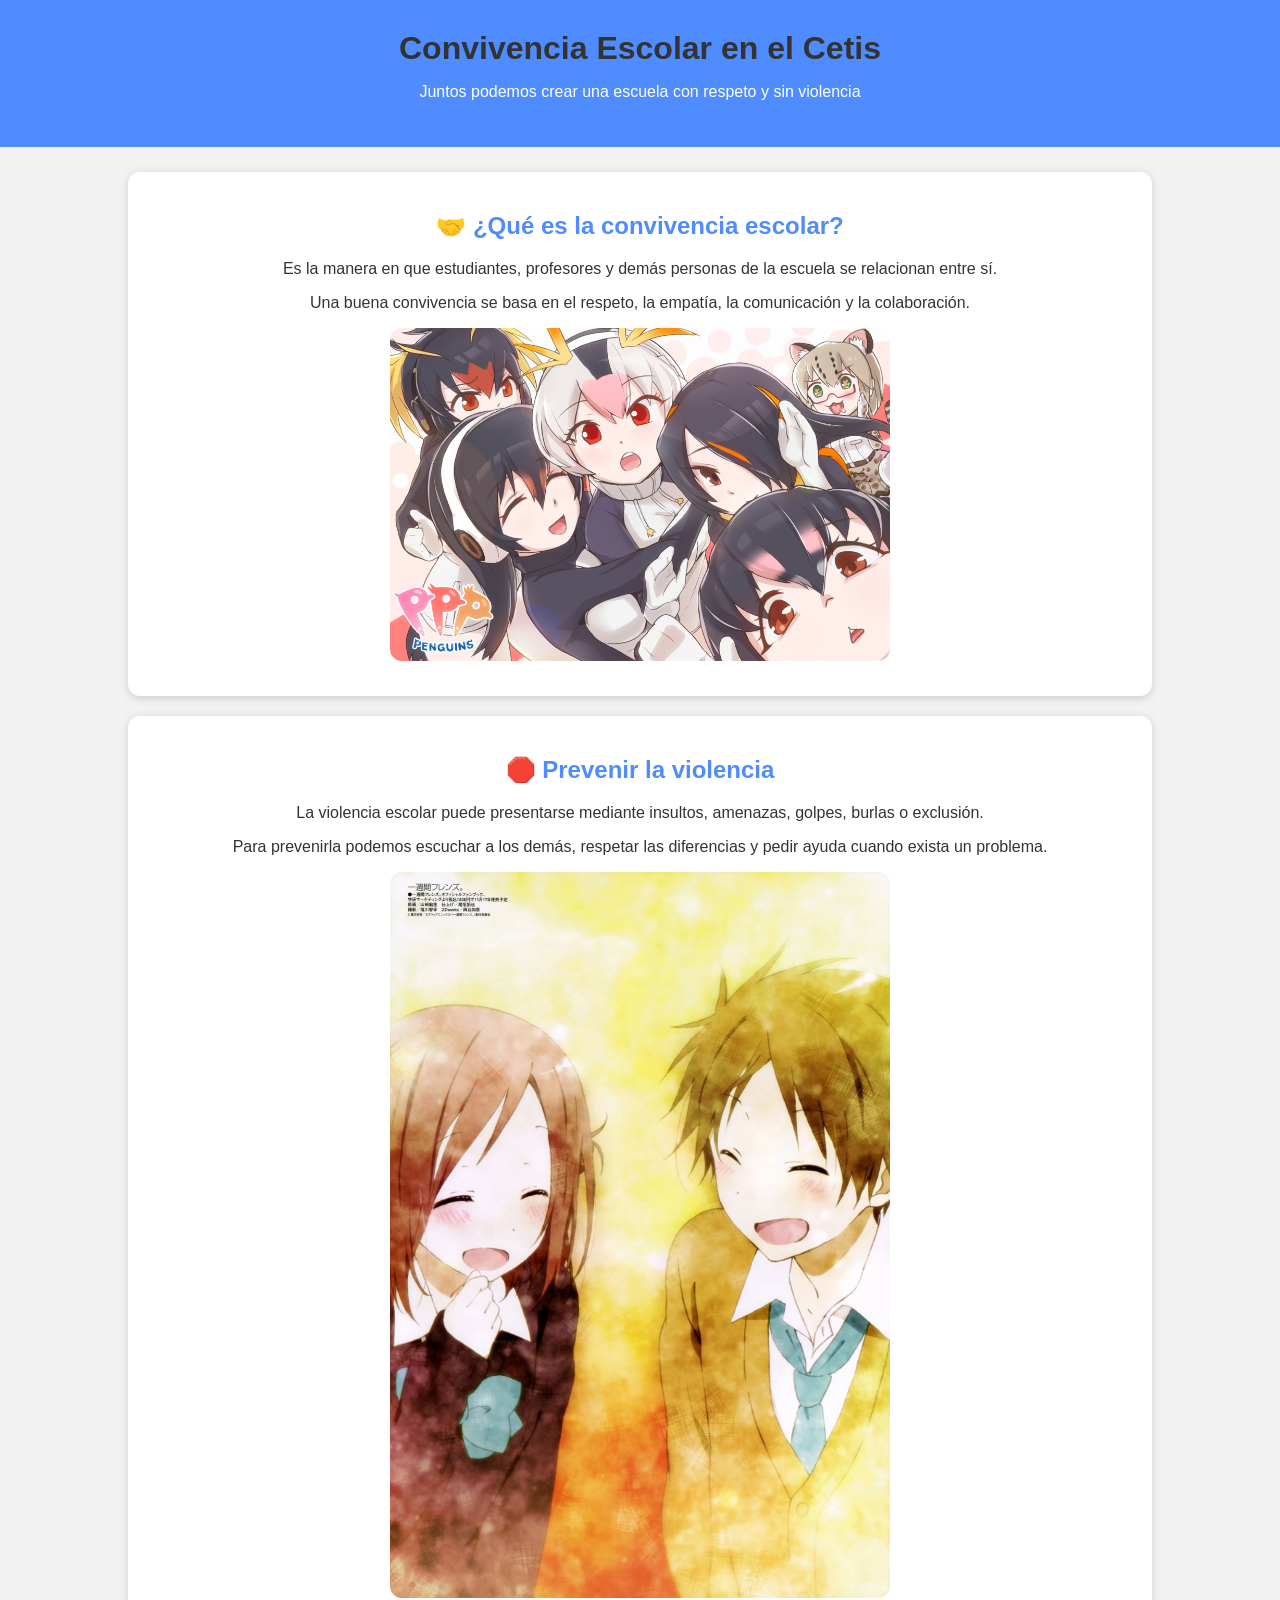
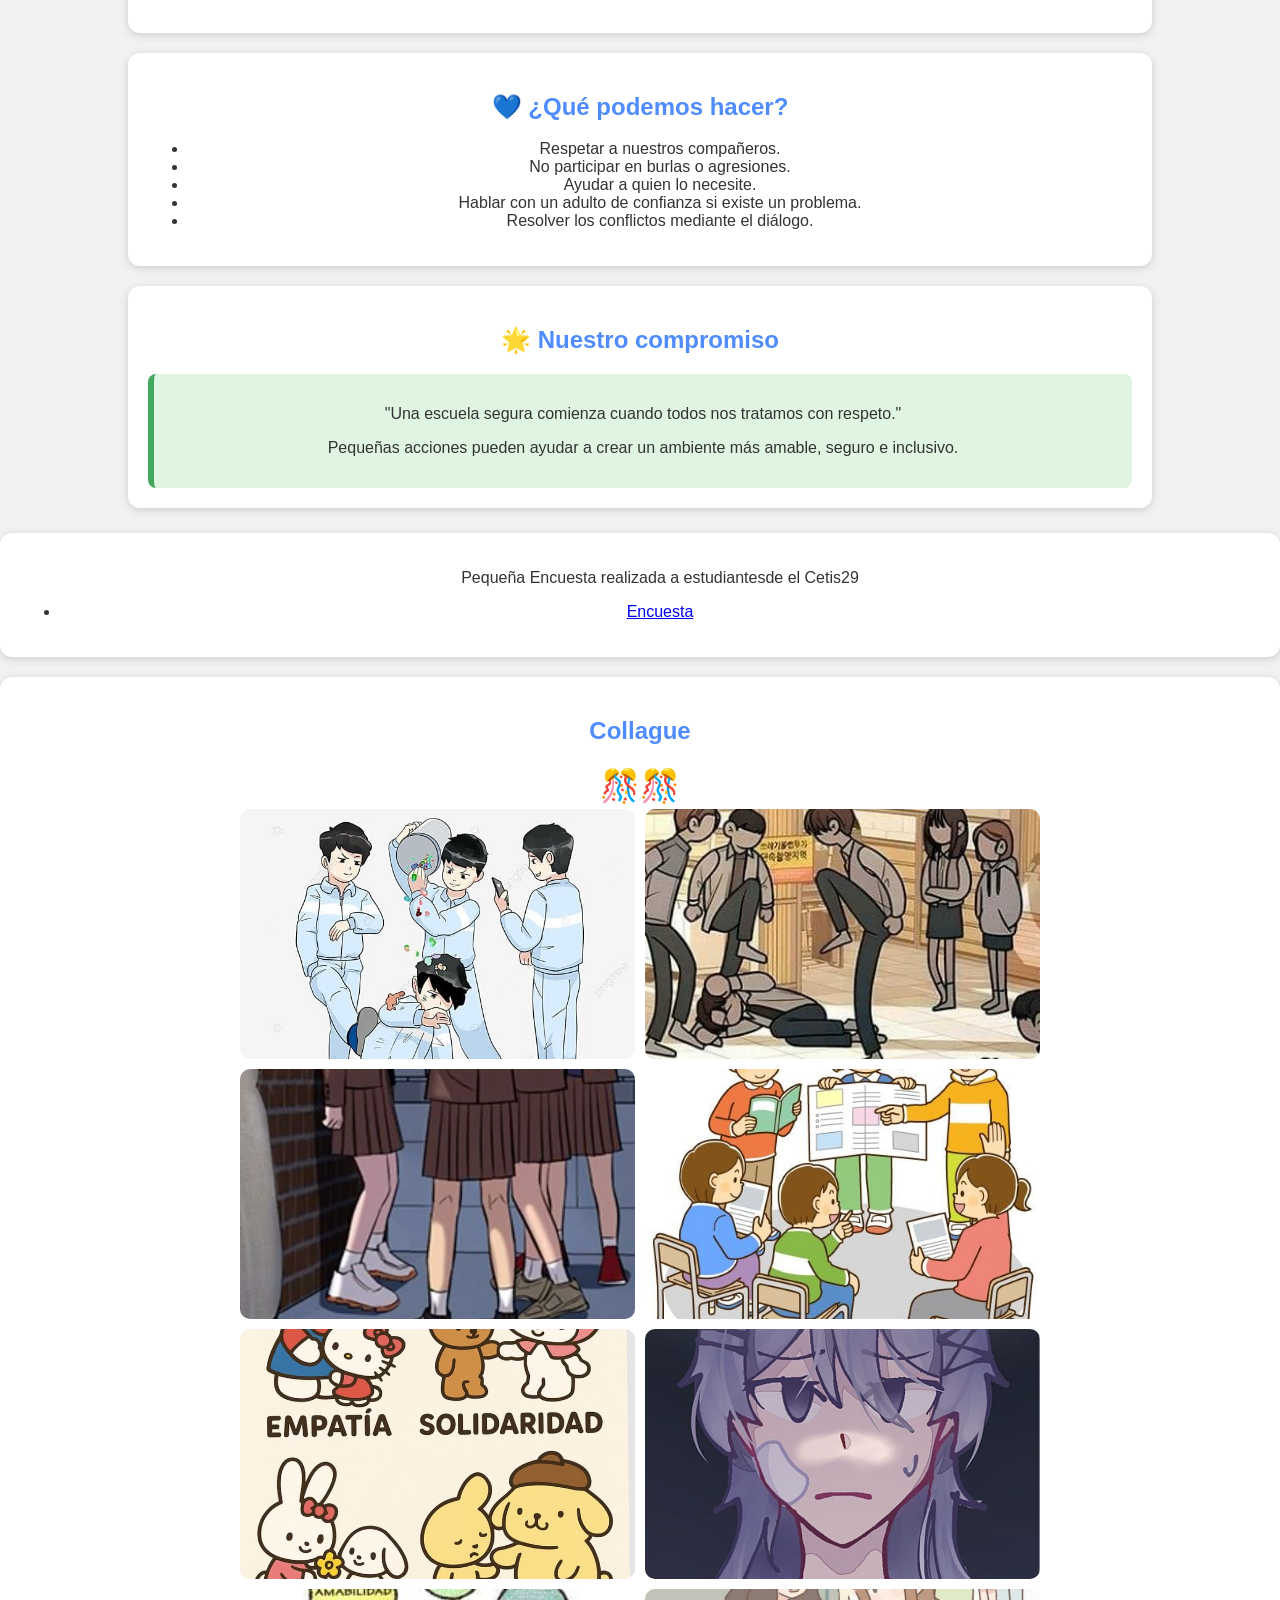
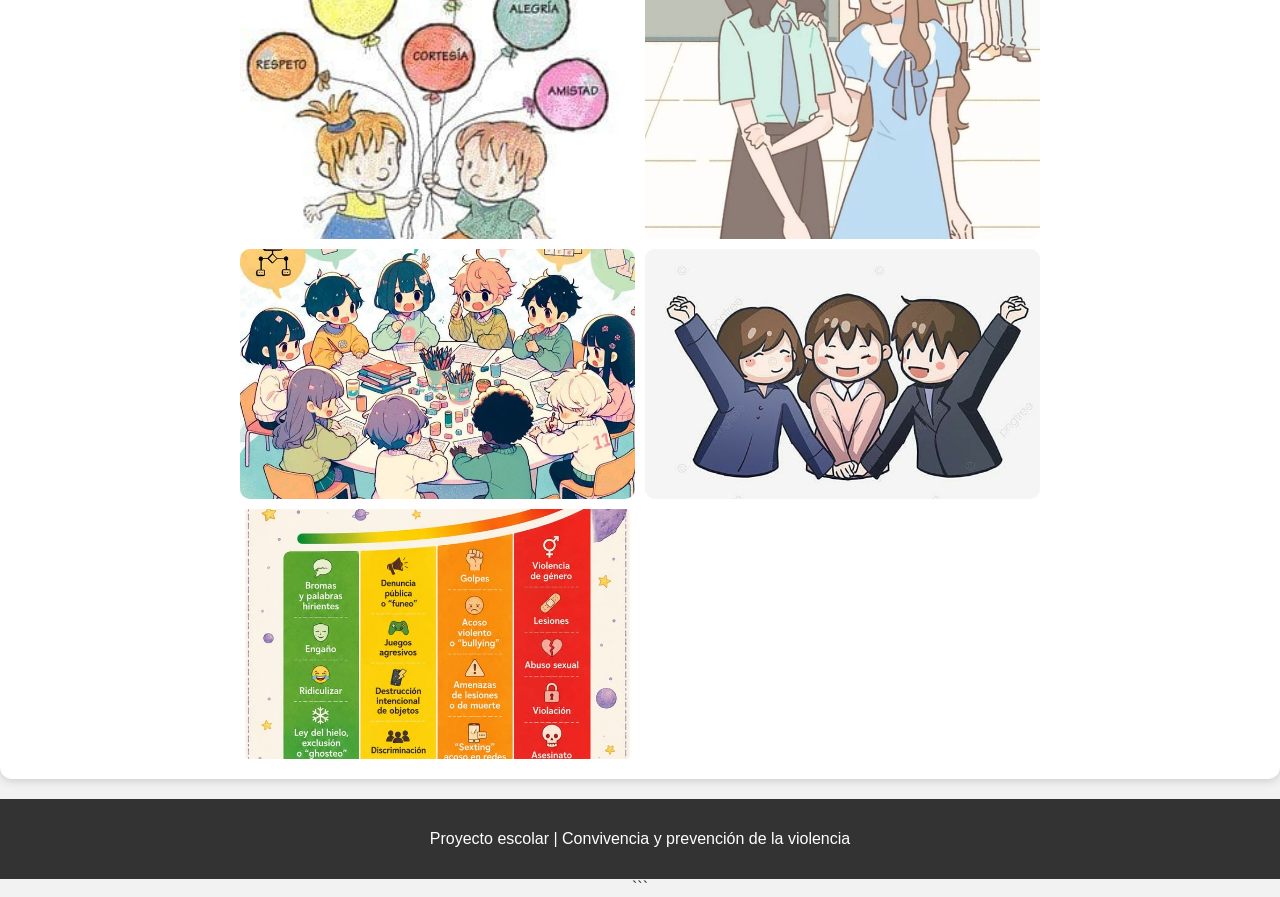
<file: index.html>
<!DOCTYPE html>
<html lang="es">
<head>
    <meta charset="UTF-8">
    <meta name="viewport" content="width=device-width, initial-scale=1.0">
    <title>Transformando la Convivencia Escolar</title>

    <style>
        body {
            font-family: Arial, sans-serif;
            margin: 0;
            background-color: #f2f7ff;
            color: #333;
        }

        header {
            background-color: #4f8cff;
            color: white;
            text-align: center;
            padding: 30px;
        }

        h1 {
            margin: 0;
        }

        .contenedor {
            width: 80%;
            margin: 25px auto;
        }

        .tarjeta {
            background-color: white;
            padding: 20px;
            margin-bottom: 20px;
            border-radius: 12px;
            box-shadow: 0 2px 8px #cccccc;
        }

        h2 {
            color: #4f8cff;
        }

        .imagen {
            width: 100%;
            max-width: 500px;
            display: block;
            margin: 15px auto;
            border-radius: 12px;
        }

        .mensaje {
            background-color: #dff5e1;
            padding: 15px;
            border-left: 6px solid #42a85f;
            border-radius: 8px;
        }

        footer {
            background-color: #333;
            color: white;
            text-align: center;
            padding: 15px;
        }
    </style>
</head>

<body>

    <header>
        <h1>Convivencia Escolar en el Cetis</h1>
        <p>Juntos podemos crear una escuela con respeto y sin violencia</p>
    </header>

    <div class="contenedor">

        <div class="tarjeta">
            <h2>🤝 ¿Qué es la convivencia escolar?</h2>

            <p>
                Es la manera en que estudiantes, profesores y demás personas
                de la escuela se relacionan entre sí.
            </p>

            <p>
                Una buena convivencia se basa en el respeto, la empatía,
                la comunicación y la colaboración.
            </p>

            <img src="imagen1.jpg" alt="Anime relacionado con la amistad"
                 class="imagen">
        </div>


        <div class="tarjeta">
            <h2>🛑 Prevenir la violencia</h2>

            <p>
                La violencia escolar puede presentarse mediante insultos,
                amenazas, golpes, burlas o exclusión.
            </p>

            <p>
                Para prevenirla podemos escuchar a los demás, respetar las
                diferencias y pedir ayuda cuando exista un problema.
            </p>

            <img src="imagen2.jpg" alt="Anime relacionado con el trabajo en equipo"
                 class="imagen">
        </div>


        <div class="tarjeta">
            <h2>💙 ¿Qué podemos hacer?</h2>

            <ul>
                <li>Respetar a nuestros compañeros.</li>
                <li>No participar en burlas o agresiones.</li>
                <li>Ayudar a quien lo necesite.</li>
                <li>Hablar con un adulto de confianza si existe un problema.</li>
                <li>Resolver los conflictos mediante el diálogo.</li>
            </ul>
        </div>


        <div class="tarjeta">
            <h2>🌟 Nuestro compromiso</h2>

            <div class="mensaje">
                <p>
                    "Una escuela segura comienza cuando todos nos tratamos
                    con respeto."
                </p>

                <p>
                    Pequeñas acciones pueden ayudar a crear un ambiente
                    más amable, seguro e inclusivo.
                </p>
            </div>
        </div>

    </div>



    <div class="tarjeta">


        <ul>
            <p>Pequeña Encuesta realizada a estudiantesde el Cetis29</p>
            <li><a href="Cetis29.html">Encuesta</a></li>




        </ul>




    </div>

    <div class="tarjeta">
        <h2>Collague</h2>
        


        <!DOCTYPE html>
<html lang="es">
<head>
    <meta charset="UTF-8">
    <meta name="viewport" content="width=device-width, initial-scale=1.0">
    <title>💙💙💙</title>

    <link rel="stylesheet" href="estilo.css">
</head>

<body>

    <h1>🎊ㅤㅤㅤㅤㅤㅤㅤㅤㅤㅤㅤㅤㅤㅤㅤㅤㅤㅤㅤㅤㅤㅤㅤ🎊</h1>

    <div class="collage">

        <img src="bullenge1.jpeg" alt="Imagen 1">
        <img src="bullenge2.jpeg" alt="Imagen 2">
        <img src="bulleynge.jpeg" alt="Imagen 3">
        <img src="conjunto.jpeg" alt="Imagen 4">
        <img src="hellokety.jpeg" alt="Imagen 5">
        <img src="nobullenge.jpeg" alt="Imagen 6">
        <img src="respetar.jpeg" alt="Imagen 7">
        <img src="sad.jpeg" alt="Imagen 8">
        <img src="tbjeneq.jpeg" alt="Imagen 9">
        <img src="trabajoeq.jpeg" alt="Imagen 10">
        <img src="viotmt.jpeg" alt="Imagen 11">
    

    </div>

</body>
</html>







    </div>



    <footer>
        <p>Proyecto escolar | Convivencia y prevención de la violencia</p>
    </footer>

</body>
</html>
```
</file>
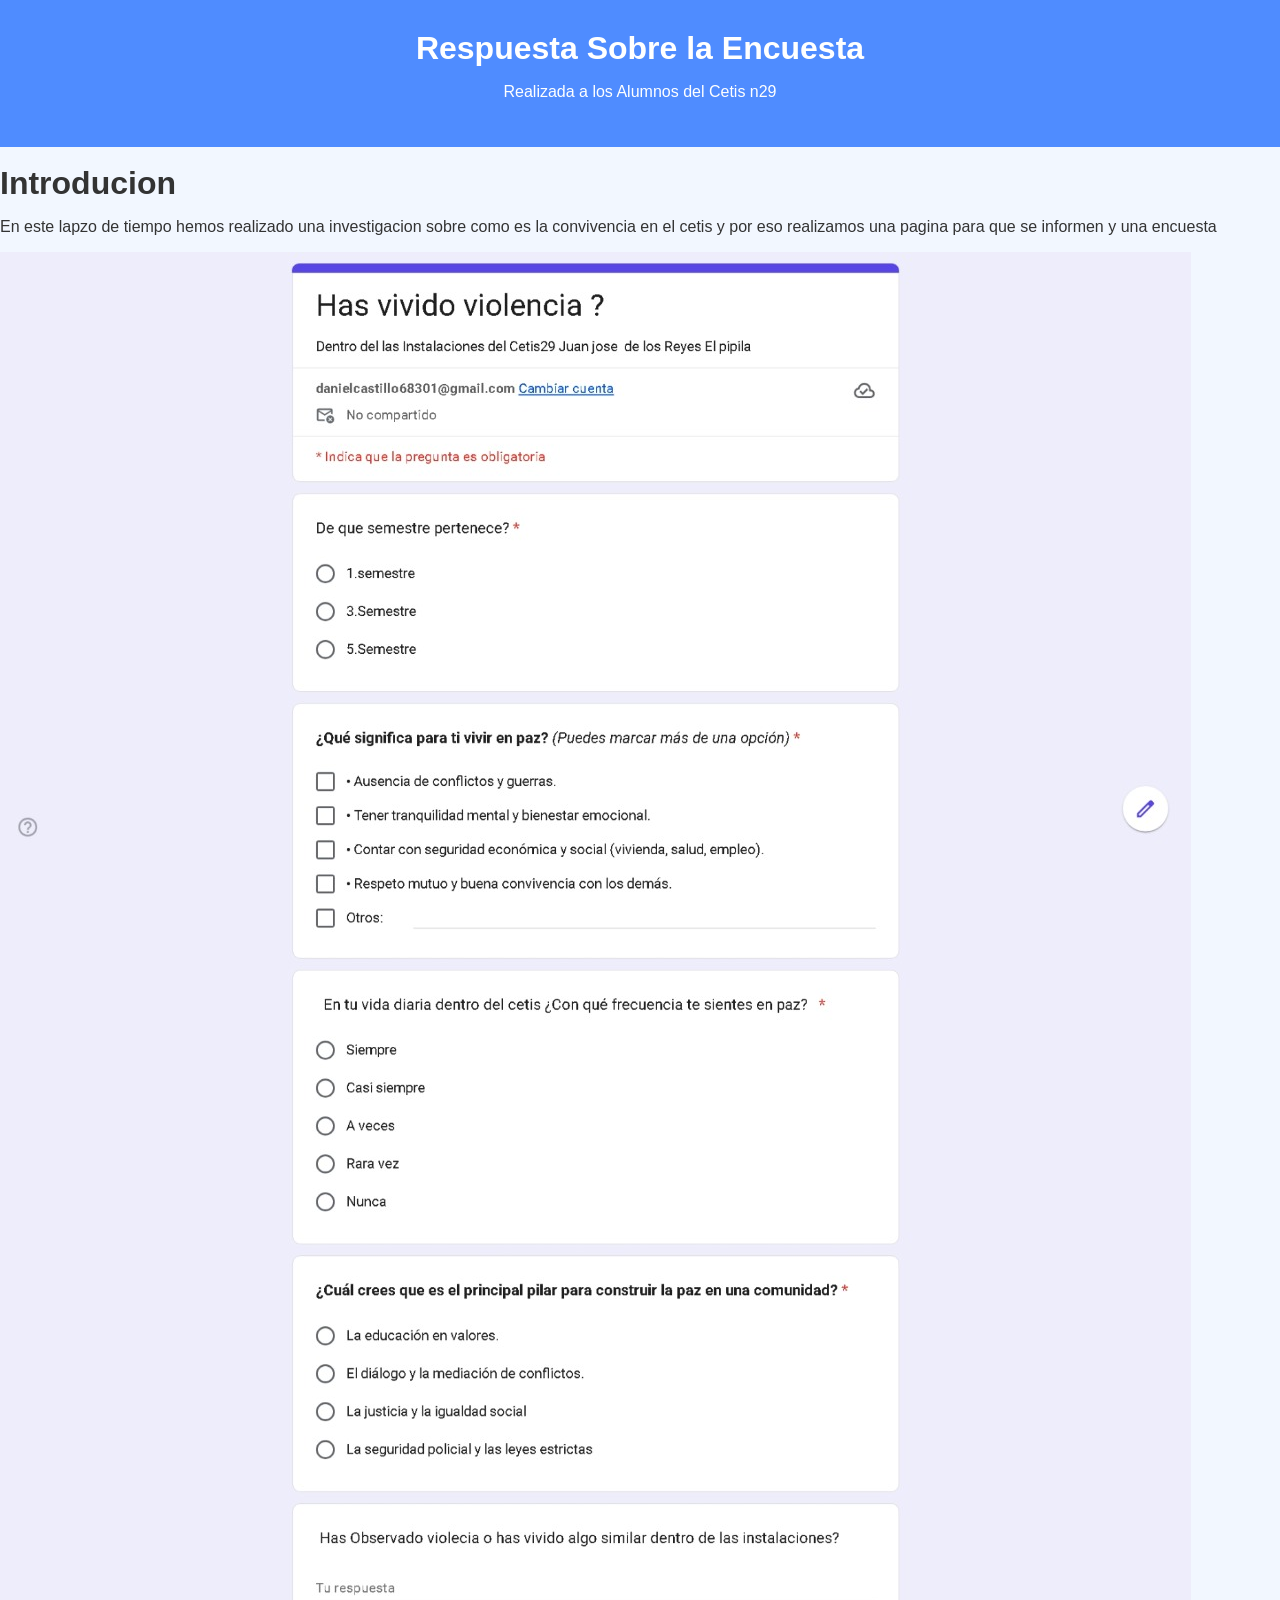
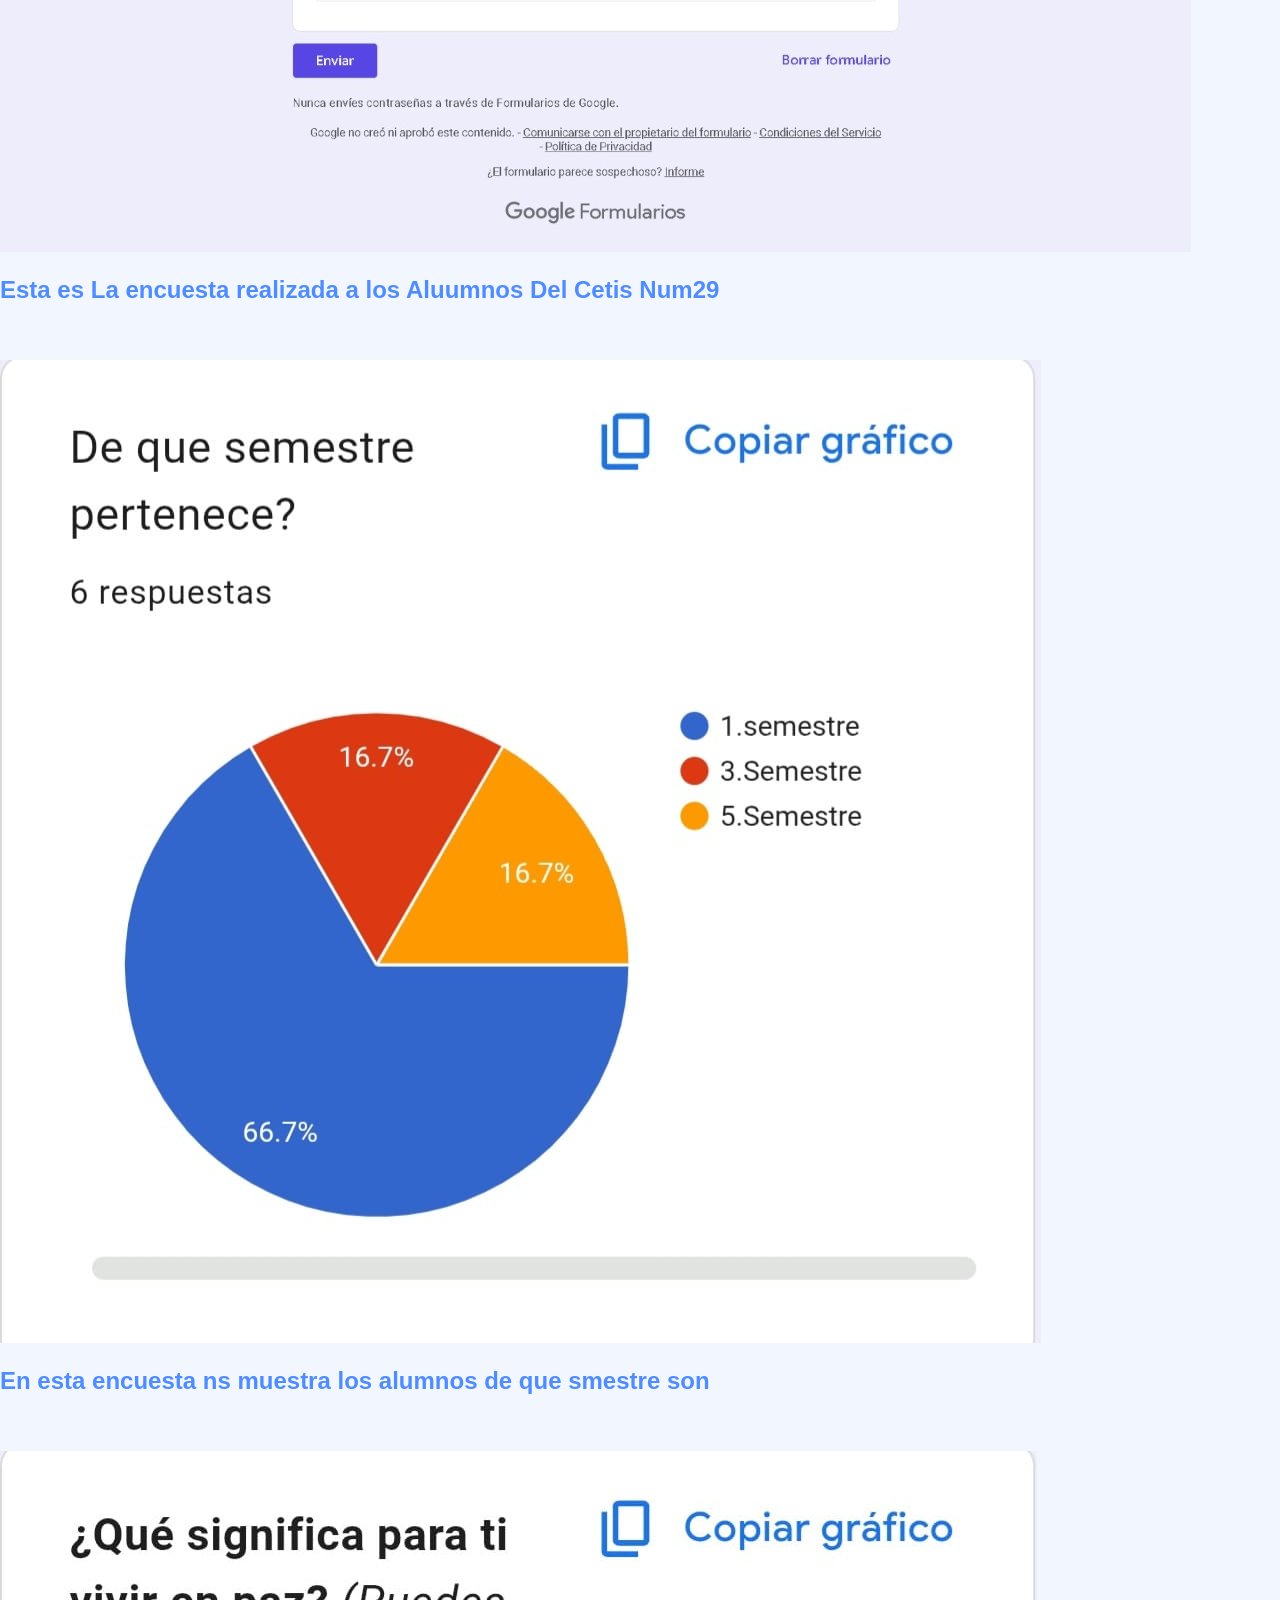
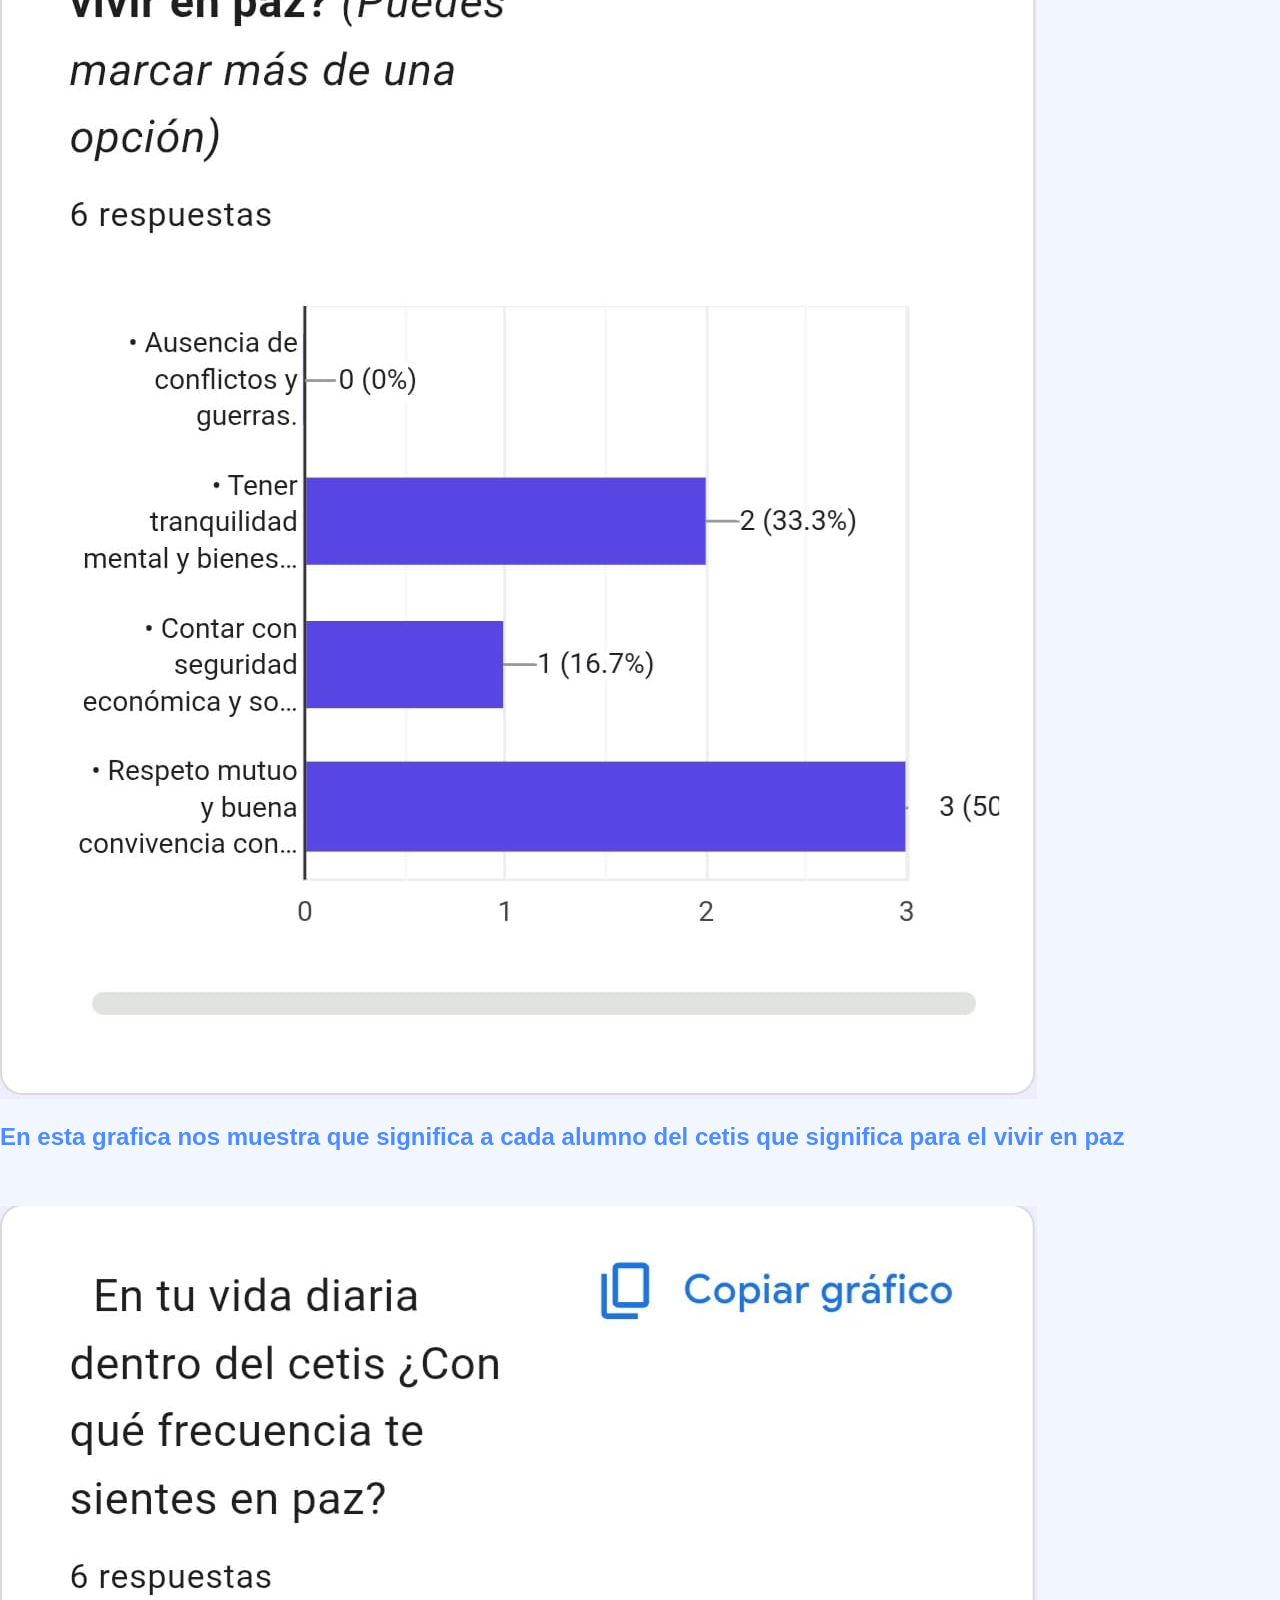
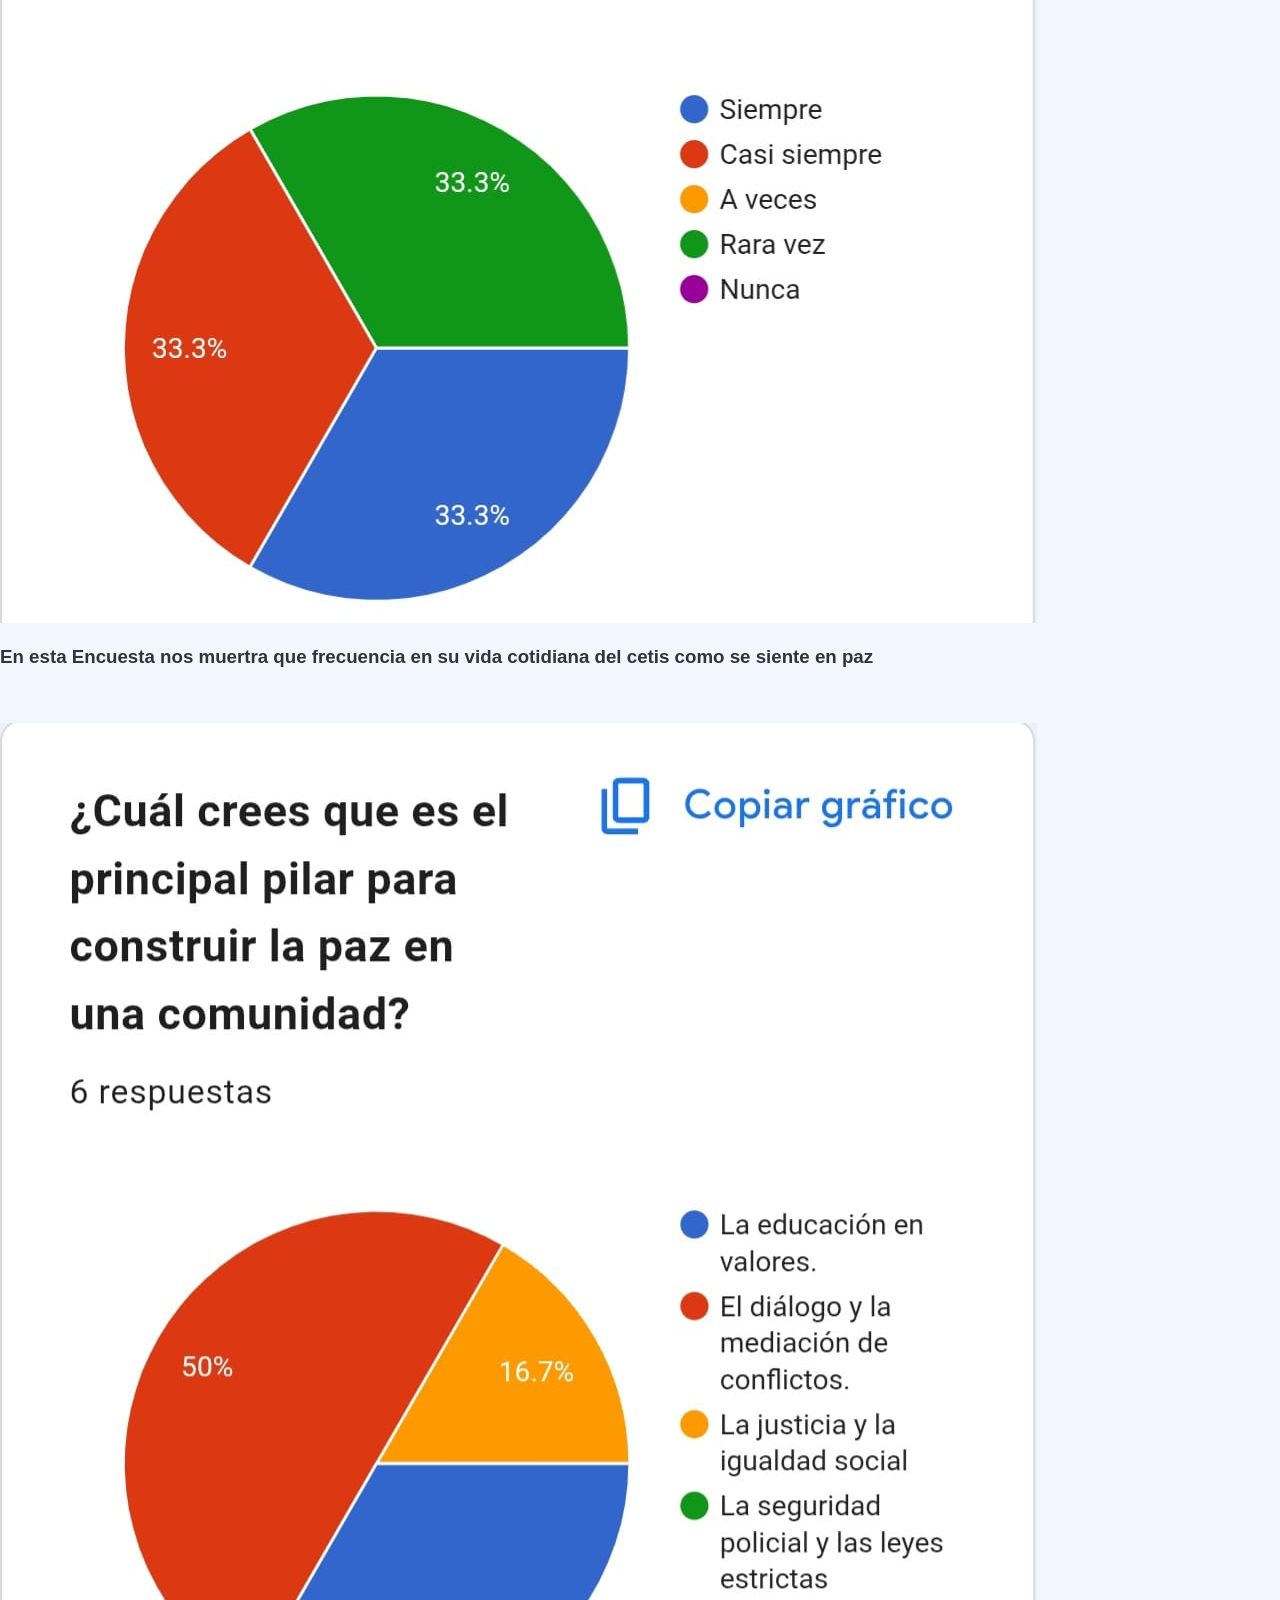
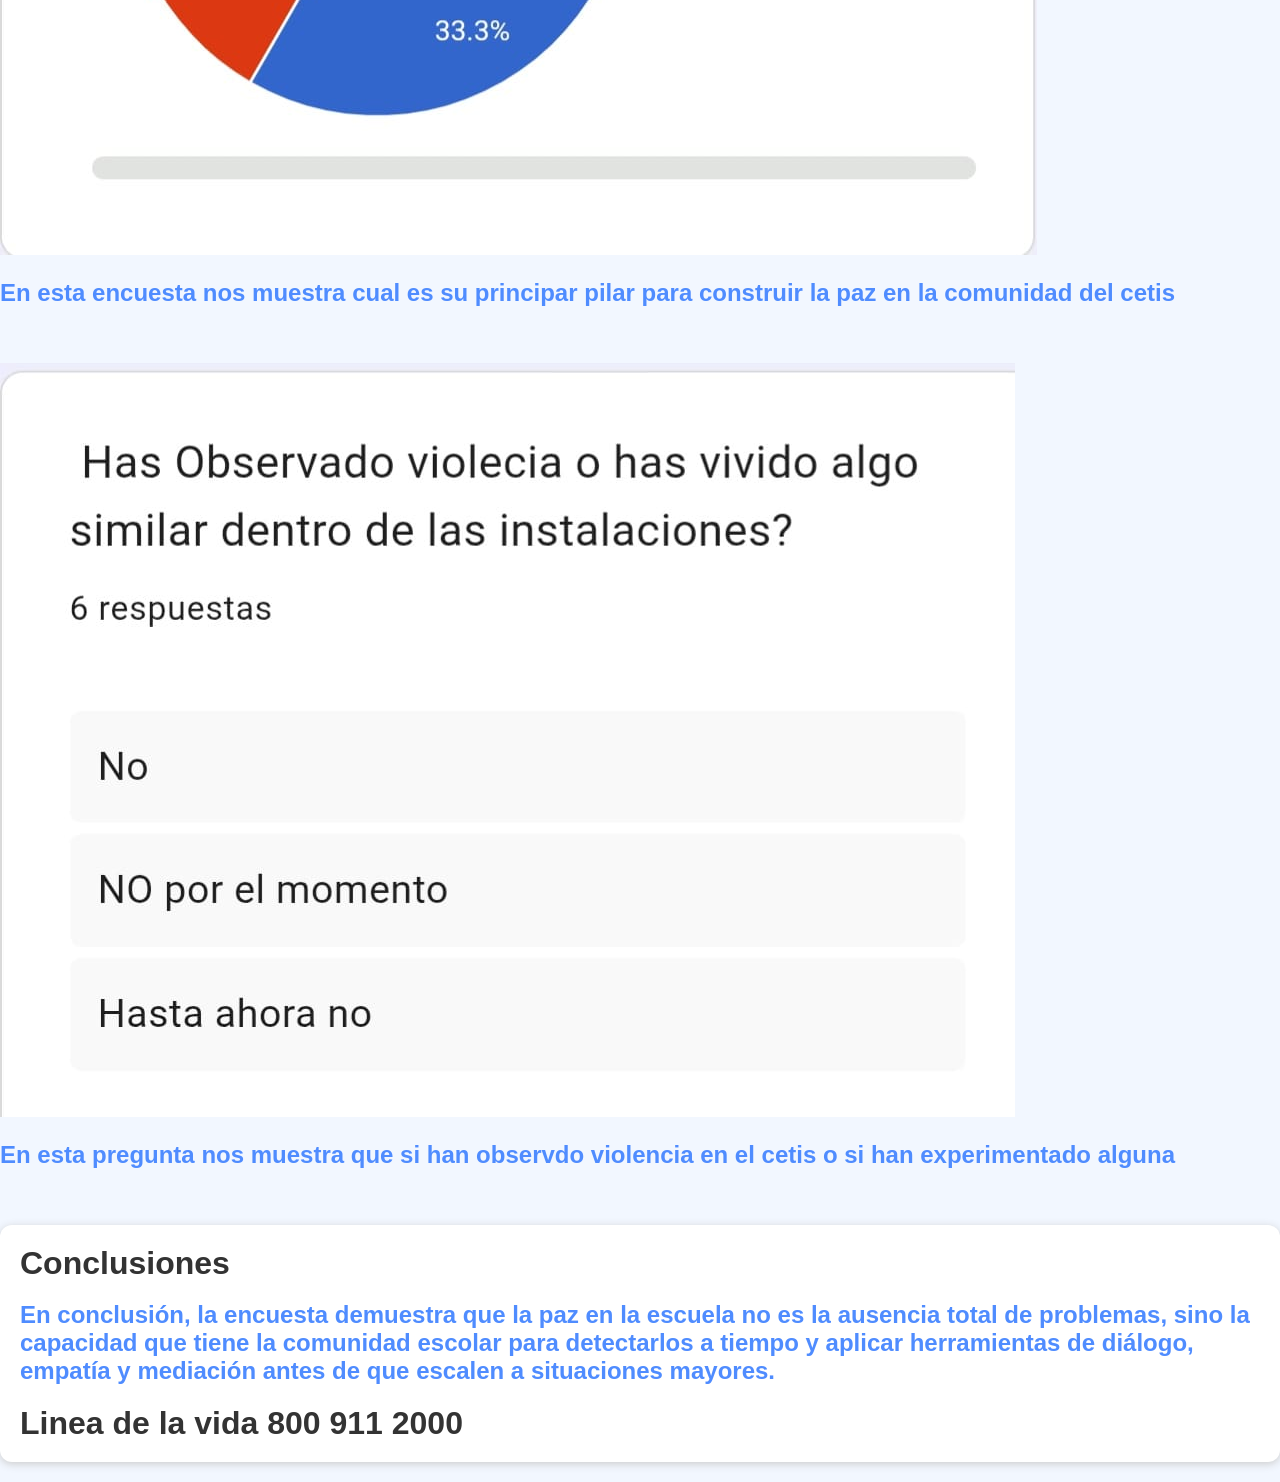
<file: Cetis29.html>
<!DOCTYPE html>
<html lang="en">
<head>
    <style>
        body {
            font-family: Arial, sans-serif;
            margin: 0;
            background-color: #f2f7ff;
            color: #333;
        }

        header {
            background-color: #4f8cff;
            color: white;
            text-align: center;
            padding: 30px;
        }

        h1 {
            margin: 0;
        }

        .contenedor {
            width: 80%;
            margin: 25px auto;
        }

        .tarjeta {
            background-color: white;
            padding: 20px;
            margin-bottom: 20px;
            border-radius: 12px;
            box-shadow: 0 2px 8px #cccccc;
        }

        h2 {
            color: #4f8cff;
        }

        .imagen {
            width: 100%;
            max-width: 500px;
            display: block;
            margin: 15px auto;
            border-radius: 12px;
        }

        .mensaje {
            background-color: #dff5e1;
            padding: 15px;
            border-left: 6px solid #42a85f;
            border-radius: 8px;
        }

        footer {
            background-color: #333;
            color: white;
            text-align: center;
            padding: 15px;
        }
    </style>

    <meta charset="UTF-8">
    <meta name="viewport" content="width=device-width, initial-scale=1.0">
    <title>Encuestas</title>
</head>
<body>
    <header>
        <h1>Respuesta Sobre la Encuesta </h1>
        <p>Realizada a los Alumnos del Cetis n29</p>
    </header>
    <br>
    <h1>Introducion</h1>
    <p>En este lapzo de tiempo hemos realizado una investigacion sobre como es la convivencia en el cetis y por eso realizamos una pagina para que se informen y  una encuesta</p>

<img src="Encuesta1.jpeg" alt="">
<h2>Esta es La encuesta realizada a los Aluumnos Del Cetis Num29</h2>
<br>
<br>

<img src="Grafico1.jpeg" alt="">
<h2>En esta encuesta ns muestra los alumnos de que smestre son</h2>
<br>
<br>

<img src="Grafico2.jpeg" alt="">
<h2>En esta grafica nos muestra que significa a cada alumno del cetis que significa para el vivir en paz</h2>
<br>
<br>

<img src="Grafico3.jpeg" alt="">
<h3>En esta Encuesta nos muertra que frecuencia en su vida cotidiana del cetis como se siente en paz</h2>
<br>
<br>

<img src="Grafico4.jpeg" alt="">
<h2>En esta encuesta nos muestra cual es su principar pilar para construir la paz en la comunidad del cetis</h2>
<br>
<br>

<img src="Pregunta5.jpeg" alt="">
<h2>En esta pregunta nos muestra que si han observdo violencia en el cetis o si han experimentado alguna</h2>
<br>
<br>

<div class="tarjeta">

<h1>Conclusiones</h1>
<h2>En conclusión, la encuesta demuestra que la paz en la escuela no es la ausencia total de problemas, sino la capacidad que tiene la comunidad escolar para detectarlos a tiempo y aplicar herramientas de diálogo, empatía y mediación antes de que escalen a situaciones mayores.</h2>
<h1>Linea de la vida  800 911 2000</h1>


    </div>





</body>
</html>
</file>
<file: estilo.css>
body {
    background-color: #f2f2f2;
    text-align: center;
    font-family: Arial, sans-serif;
}

h1 {
    color: #333;
}

.collage {
    width: 800px;
    margin: auto;

    display: grid;
    grid-template-columns: repeat(2, 1fr);
    gap: 10px;
}

.collage img {
    width: 100%;
    height: 250px;
    object-fit: cover;
    border-radius: 10px;
}
</file>
